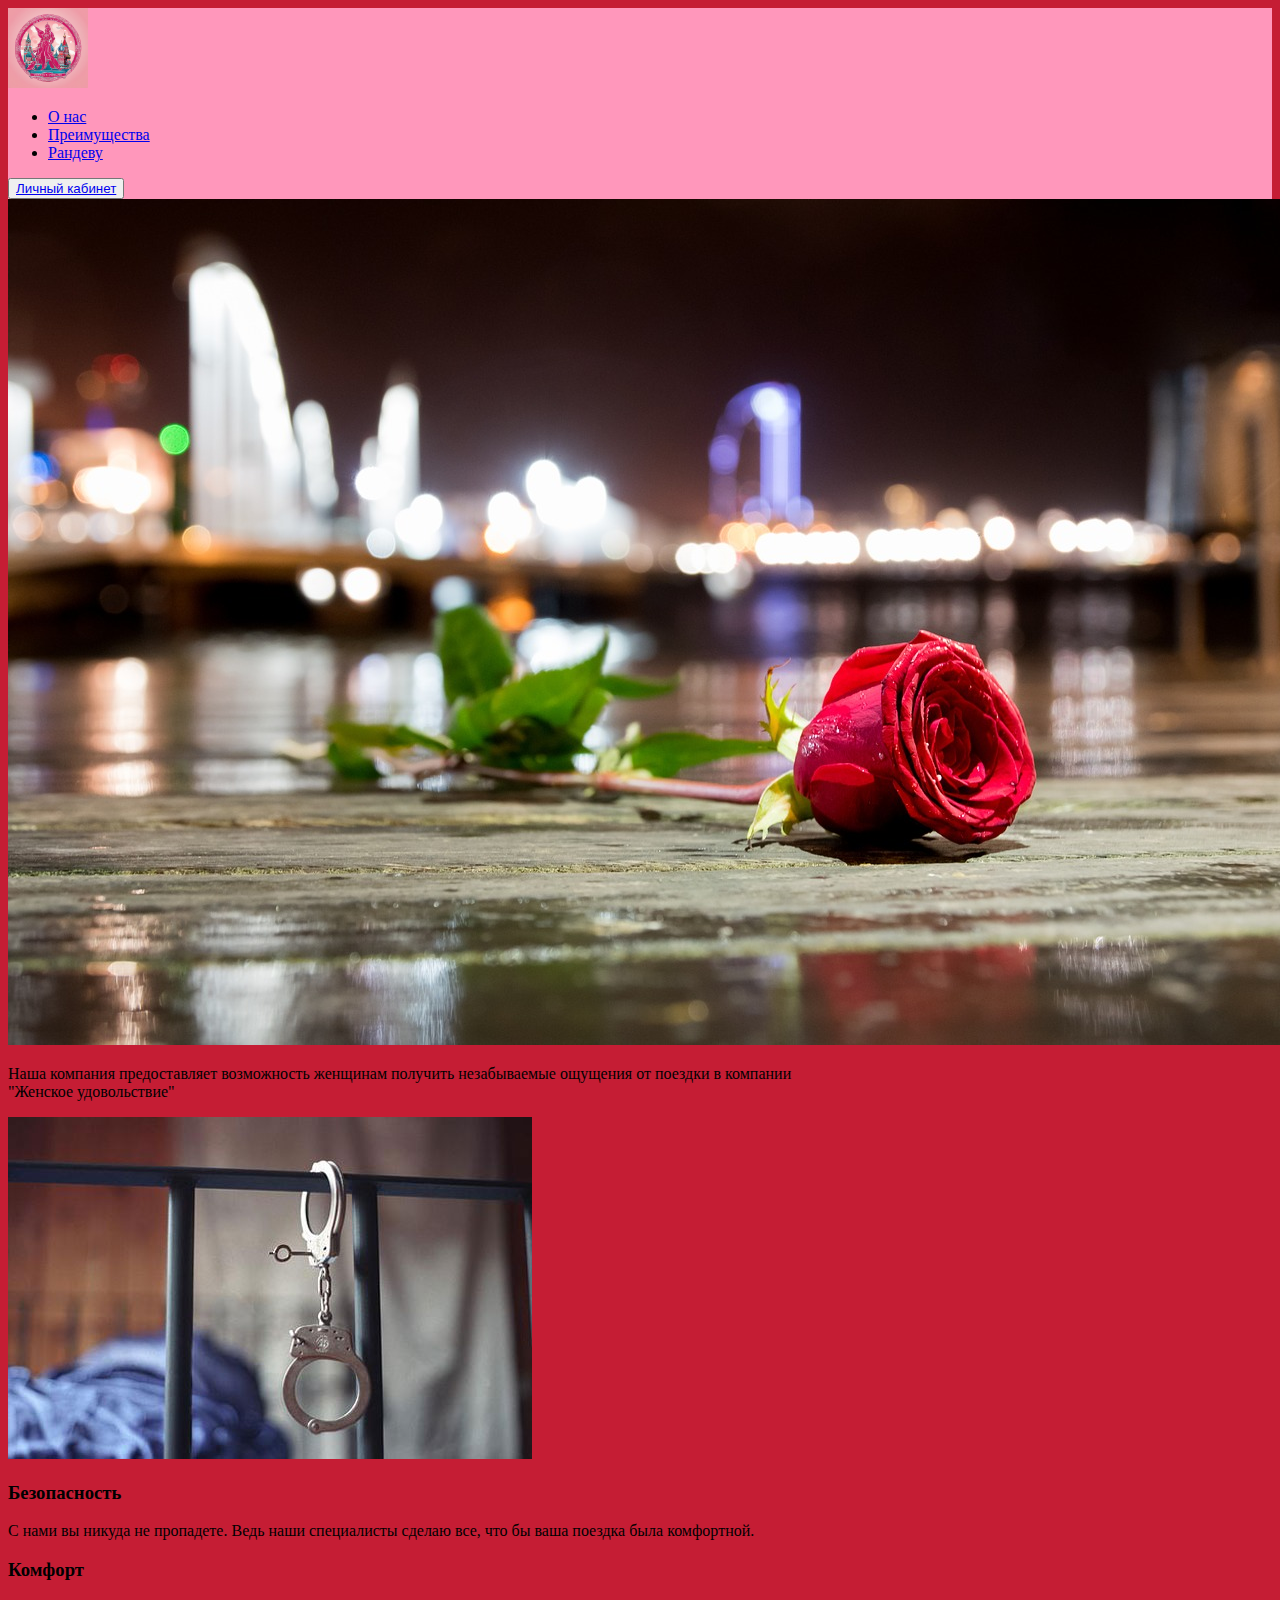
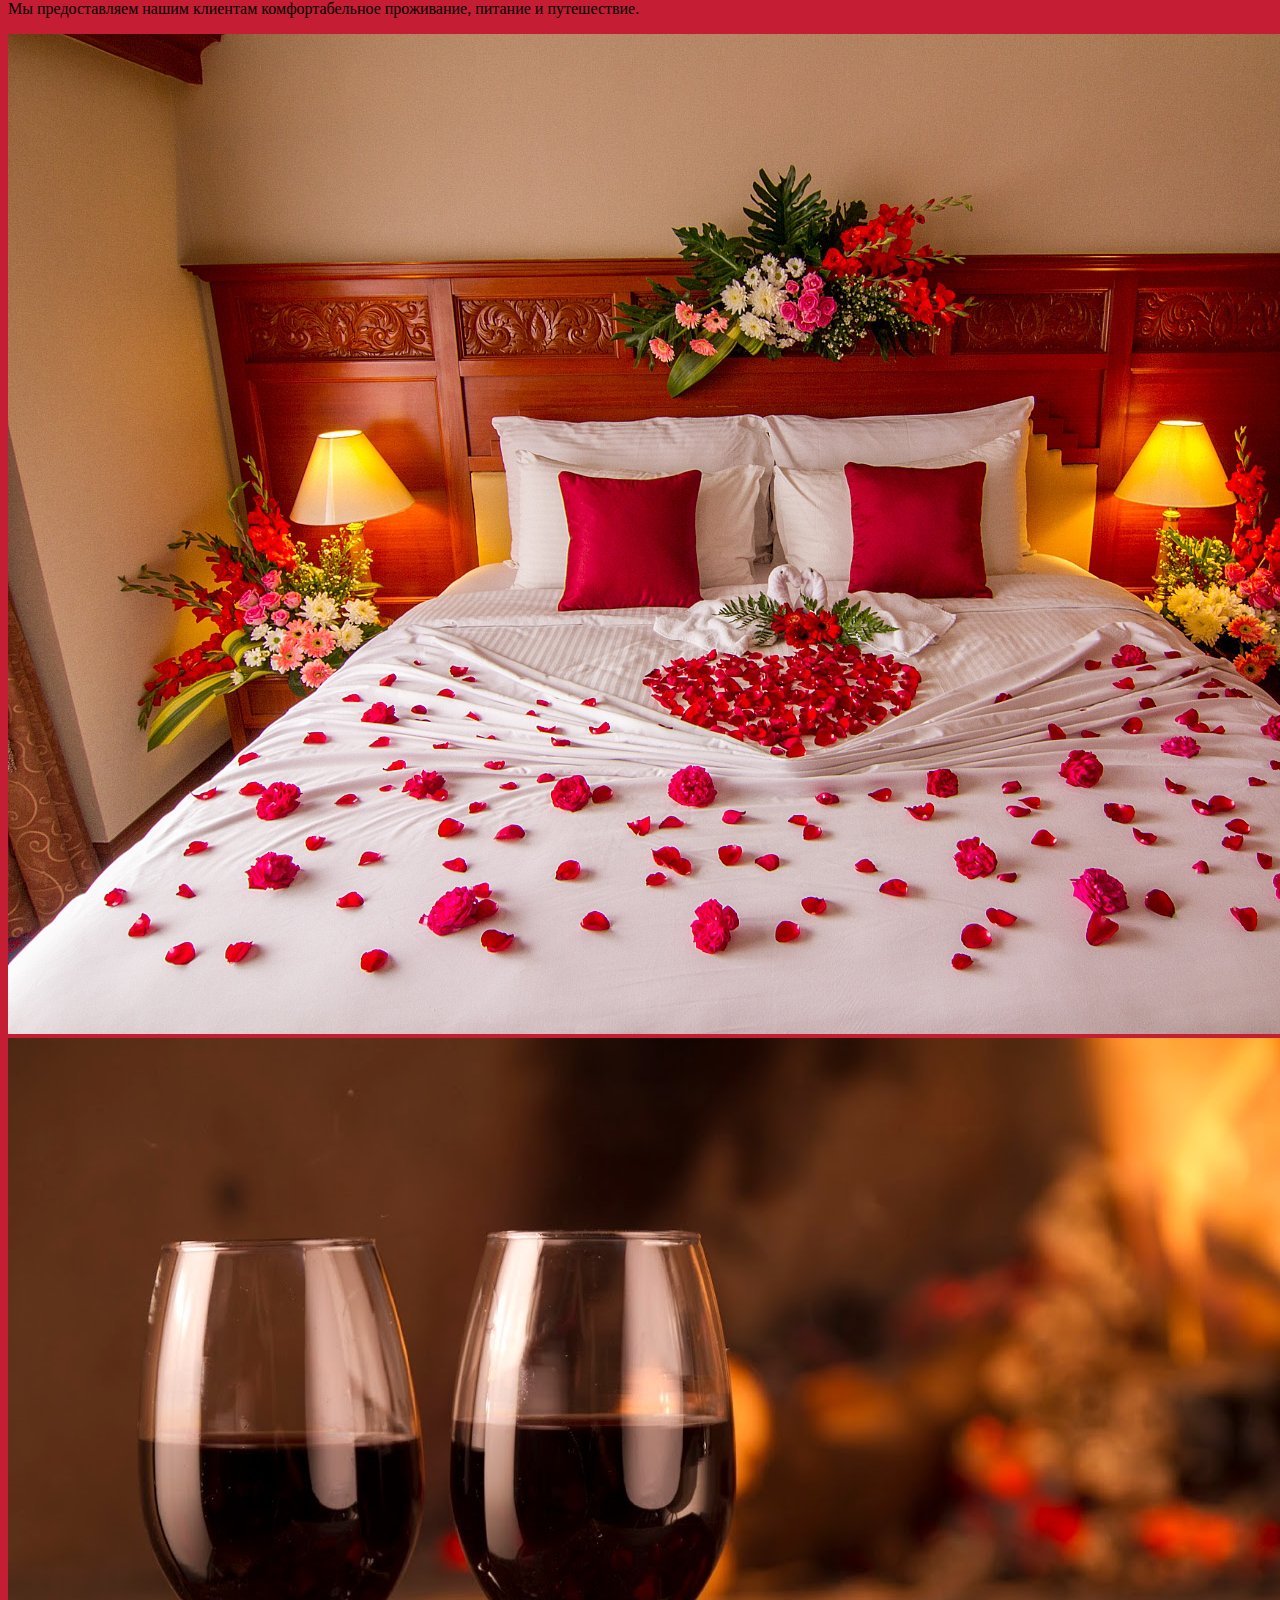
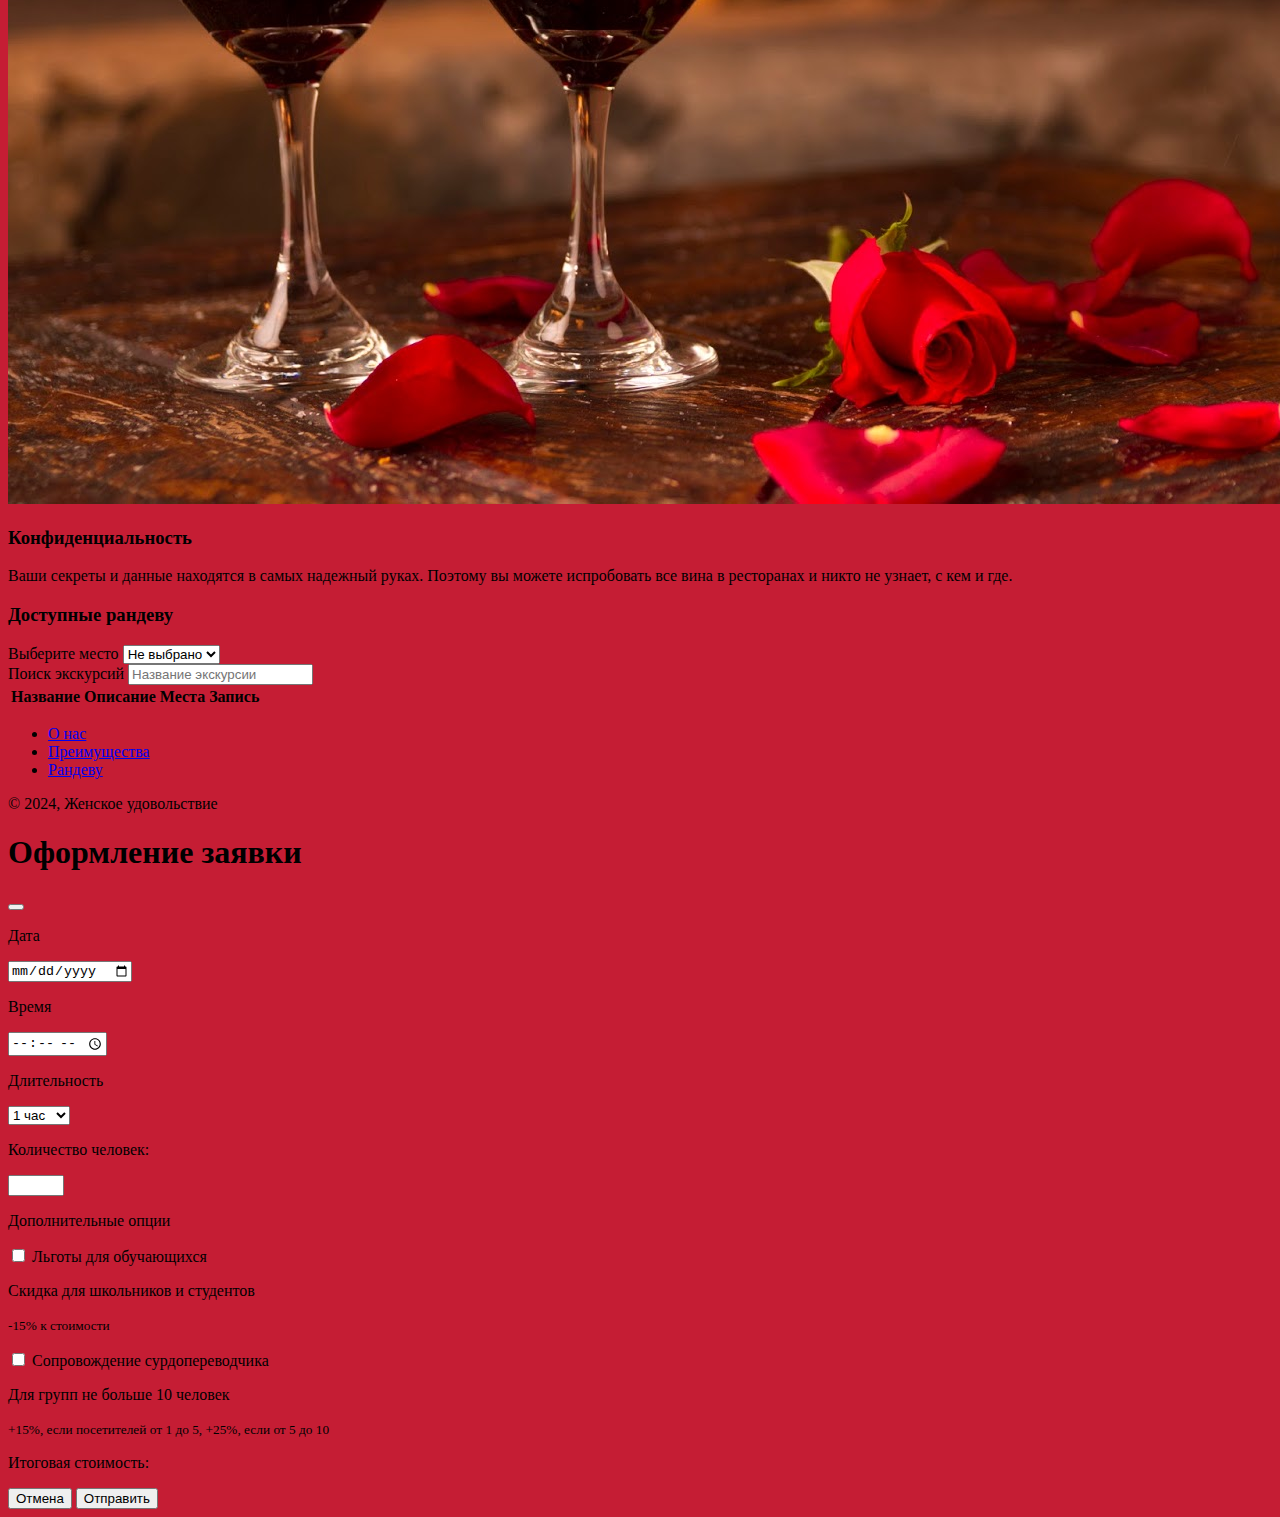
<file: exam/index.html>
<!DOCTYPE html>
<html lang="en">
<head>
    <meta charset="UTF-8">
    <meta name="viewport" content="width=device-width, initial-scale=1.0">
    <title>Женское удовольствие</title>
    <link href="https://cdn.jsdelivr.net/npm/bootstrap@5.3.2/dist/css/bootstrap.min.css" rel="stylesheet" integrity="sha384-T3c6CoIi6uLrA9TneNEoa7RxnatzjcDSCmG1MXxSR1GAsXEV/Dwwykc2MPK8M2HN" crossorigin="anonymous">
    <link rel="stylesheet" href="css/style.css">
    <script src="js/main.js"></script>
    <script src="https://cdn.jsdelivr.net/npm/bootstrap@5.3.2/dist/js/bootstrap.bundle.min.js"></script>
</head>
<body class="bg-crimson">
    <header class="container-fluid bg-pink">
        <div class="d-flex flex-wrap align-items-center justify-content-center justify-content-lg-start">
            <a href="" class="d-flex align-items-center mb-2 mb-lg-0 text-white text-decoration-none">
                <img src="img/logo.png" alt="logo" style="width: 5em">
            </a>
            <ul class="nav col-12 col-lg-auto me-lg-auto mb-2 justify-content-center mb-md-0">
                <li><a href="#" class="nav-link px-2 text-black">О нас</a></li>
                <li><a href="#goods" class="nav-link px-2 text-black">Преимущества</a></li>
                <li><a href="#routes" class="nav-link px-2 text-black">Рандеву</a></li>
            </ul>
            <div class="text-end">
                <button class="btn btn-light text-nowrap mx-2">
                    <a href="html/lk.html" class="text-decoration-none text-black">Личный кабинет</a>
                </button>
            </div>
        </div>
    </header>
    <main class="">
        <div class="container-fluid row bg-crimson text-white">
            <div class="col p-0">
                <img src="img/roses.jpg" alt="roses" class="w-100">
            </div>
            <div class="col p-0">
                <p class="ps-5 pt-5 fs-3">
                    Наша компания предоставляет возможность женщинам получить 
                    незабываемые ощущения от поездки в компании <br>"Женское удовольствие"
                </p>
            </div>
        </div>
        <div class="container-fluid row h-50" id="goods">
            <div class="col p-0">
                <div>
                    <img src="img/safety.jpg" alt="safety" class="w-100">
                </div>
                <div class="text-center bg-black text-white">
                    <h3>Безопасность</h3>
                    <p class="ps-3 pb-2">С нами вы никуда не пропадете. Ведь наши специалисты сделаю все, что бы ваша поездка была комфортной.</p>
                </div>
            </div>
            <div class="col p-0">
                <div class="text-center bg-black text-white m-0">
                    <h3>Комфорт</h3>
                    <p class="ps-3 pb-2">Мы предоставляем нашим клиентам комфортабельное проживание, питание и путешествие.</p>
                </div>
                <div class="p-0 m-0">
                    <img src="img/comfort.jpg" alt="comfort" class="w-100">
                </div>
            </div>
            <div class="col p-0">
                <div>
                    <img src="img/confidentiality.jpg" alt="conf" class="w-100">
                </div>
                <div class="text-center bg-black text-white">
                    <h3>Конфиденциальность</h3>
                    <p class="ps-3 pb-2">Ваши секреты и данные находятся в самых надежный руках. Поэтому вы можете испробовать все вина в ресторанах и никто не узнает, с кем и где.</p>
                </div>
            </div>
        </div>
        <div class="container-fluid h-50 text-white">
            <h3>Доступные рандеву</h3>
            <div class="pb-3 d-flex flex-row gap-5 text-nowrap">
                <div class="position-relative col-lg-3">
                    <label class="form-label" for="routeSelector">Выберите место</label>
                    <select class="form-select" id="routeSelector" onchange="setupRoutesObjectFilter()">
                        <option value="noChoice">Не выбрано</option>
                    </select>
                </div>
                <div class="position-relative col-lg-3">
                    <label class="form-label" for="routeName">Поиск экскурсий</label>
                    <input class="form-control" id="routeName" onchange="setupRoutesNameFilter()" placeholder="Название экскурсии" required type="text">
                </div>
            </div>
            <div class="table-responsive">
                <table class="table table-bordered table-hover table-sm">
                    <thead>
                    <tr>
                        <th>Название</th>
                        <th>Описание</th>
                        <th>Места</th>
                        <th>Запись</th>
                    </tr>
                    </thead>
                    <tbody id="routes"></tbody>
                </table>
            </div>
            <nav aria-label="Page navigation">
                <ul class="pagination justify-content-center" id="pagination"></ul>
            </nav>
        </div>
        <div class = "container-fluid h-50">
            <div id="placeForAlert"></div>
        </div>
        <div class="container-fluid h-50 text-white" id="guidesBlock" style="display: none">
            <h2 class="pb-2">Партнеры на рандеву</h2>
            <div class="pb-3 d-flex flex-row gap-5 text-nowrap">
                <div class="position-relative col-lg-3">
                    <label class="form-label" for="languageSelector">Выберите язык</label>
                    <select class="form-select" id="languageSelector" onchange="setupGuideLanguageFilters()">
                        <option value="Не выбрано">Не выбран</option>
                    </select>
                </div>
                <div class="position-relative col-lg-3">
                    <label class="form-label">Опыт работы</label>
                    <div class="input-group mb-3">
                        <label class="input-group-text" for="expMinValue">От:</label>
                        <input type="text" class="form-control" id="expMinValue">
                        <label class="input-group-text" for="expMaxValue">До:</label>
                        <input type="text" class="form-control" id="expMaxValue">
                        <button class="btn btn-dark" type="button" id="searchForGuide" onclick="setupGuideExpFilters()">Поиск</button>
                    </div>
                </div>
            </div>
            <div class="table-responsive">
                <table class="table table-bordered table-hover table-sm">
                    <thead>
                    <tr>
                        <th style="width: 4em">Фото</th>
                        <th>ФИО</th>
                        <th>Языки</th>
                        <th>Опыт</th>
                        <th>Стоимость</th>
                        <th style="width: 5em">Выбор</th>
                    </tr>
                    </thead>
                    <tbody id="guides"></tbody>
                </table>
            </div>
        </div>
    </main>
    <footer class="py-3 my-4">
        <ul class="nav justify-content-center border-bottom border-white pb-3 mb-3">
            <li class="nav-item"><a href="#" class="nav-link px-2 text-white">О нас</a></li>
            <li class="nav-item"><a href="#goods" class="nav-link px-2 text-white">Преимущества</a></li>
            <li class="nav-item"><a href="#routes" class="nav-link px-2 text-white">Рандеву</a></li>
        </ul>
        <p class="text-center text-white">© 2024, Женское удовольствие</p>
    </footer>

    <!--Modal window-->
    <div class="modal fade" id="orderModal">
        <div class="modal-dialog modal-lg text-white">
            <div class="modal-content bg-crimson">
                <div class="modal-header">
                    <h1 class="modal-title fs-5" id="exampleModalLabel">Оформление заявки</h1>
                    <button type="button" class="btn-close" data-bs-dismiss="modal" aria-label="Close"></button>
                </div>
                <div class="modal-body" id="orderingModal" onchange="calculateTotalPrice()">
                    <div class="row justify-content-center">
                        <div class="col text-center h6" id="selectedGuideName"></div>
                    </div>
                    <div class="row justify-content-center">
                        <div class="col text-center h6" id="selectedRouteName"></div>
                    </div>
                    <div class="row justify-content-center">
                        <div class="col-4">
                            <p class="h6 text-center">Дата</p>
                            <input class="form-control" required type="date" id="routeDate">
                        </div>
                        <div class="col-3">
                            <p class="h6 text-center">Время</p>
                            <input class="form-control" type="time" min="09:00" max="23:00" required step="1800" id="routeTime">
                        </div>
                        <div class="col-3">
                            <p class="h6 text-center">Длительность</p>
                            <select class="form-select" aria-label="Default select example" id="routeDuration">
                                <option value="1">1 час</option>
                                <option value="2">2 часа</option>
                                <option value="3">3 часа</option>
                            </select>
                        </div>
                    </div>
                    <div class="row justify-content-center mt-4">
                        <div class="col-4 h6 text-center">
                            <p>Количество человек:</p>
                        </div>
                        <div class="col-4 h6">
                            <input type="number" class="form-control" min="1" max="20" id="peopleCount" onchange="checkPeopleCount()">
                        </div>
                    </div>
                    <div class="row justify-content-center text-center">
                        <div class="col h6">
                            <p>Дополнительные опции</p>
                        </div>
                    </div>
                    <div class="row justify-content-center">
                        <div class="col-5 text-center">
                            <div class="form-check">
                                <input class="form-check-input" type="checkbox" value="" id="firstCheckBox">
                                <label class="form-check-label" for="firstCheckBox">
                                    Льготы для обучающихся
                                </label>
                            </div>
                            <p class="h6">Скидка для школьников и студентов</p>
                            <p class="h6"><small>-15% к стоимости</small></p>
                        </div>
                        <div class="col-5 text-center">
                            <div class="form-check">
                                <input class="form-check-input" type="checkbox" value="" id="secondCheckBox">
                                <label class="form-check-label" for="secondCheckBox">
                                    Сопровождение сурдопереводчика
                                </label>
                            </div>
                            <p class="h6">Для групп не больше 10 человек</p>
                            <p class="h6"><small>+15%, если посетителей от 1 до 5, +25%, если от 5 до 10</small></p>
                        </div>
                    </div>
                    <div class="row justify-content-center my-4">
                        <div class="col-5 text-end">
                            <p class="h6">Итоговая стоимость: </p>
                        </div>
                        <div class="col-4 text-start">
                            <p class="h6" id="totalPrice"></p>
                        </div>
                    </div>
                </div>
                <div class="modal-footer">
                    <button type="button" class="btn btn-dark" data-bs-dismiss="modal" id="cancelOrderBtn">Отмена</button>
                    <button type="button" class="btn btn-light" data-bs-dismiss="modal" onclick="confirmOrderClick()" id="confirmOrderBtn">Отправить</button>
                </div>
            </div>
        </div>
    </div>
</body>
</html>
</file>
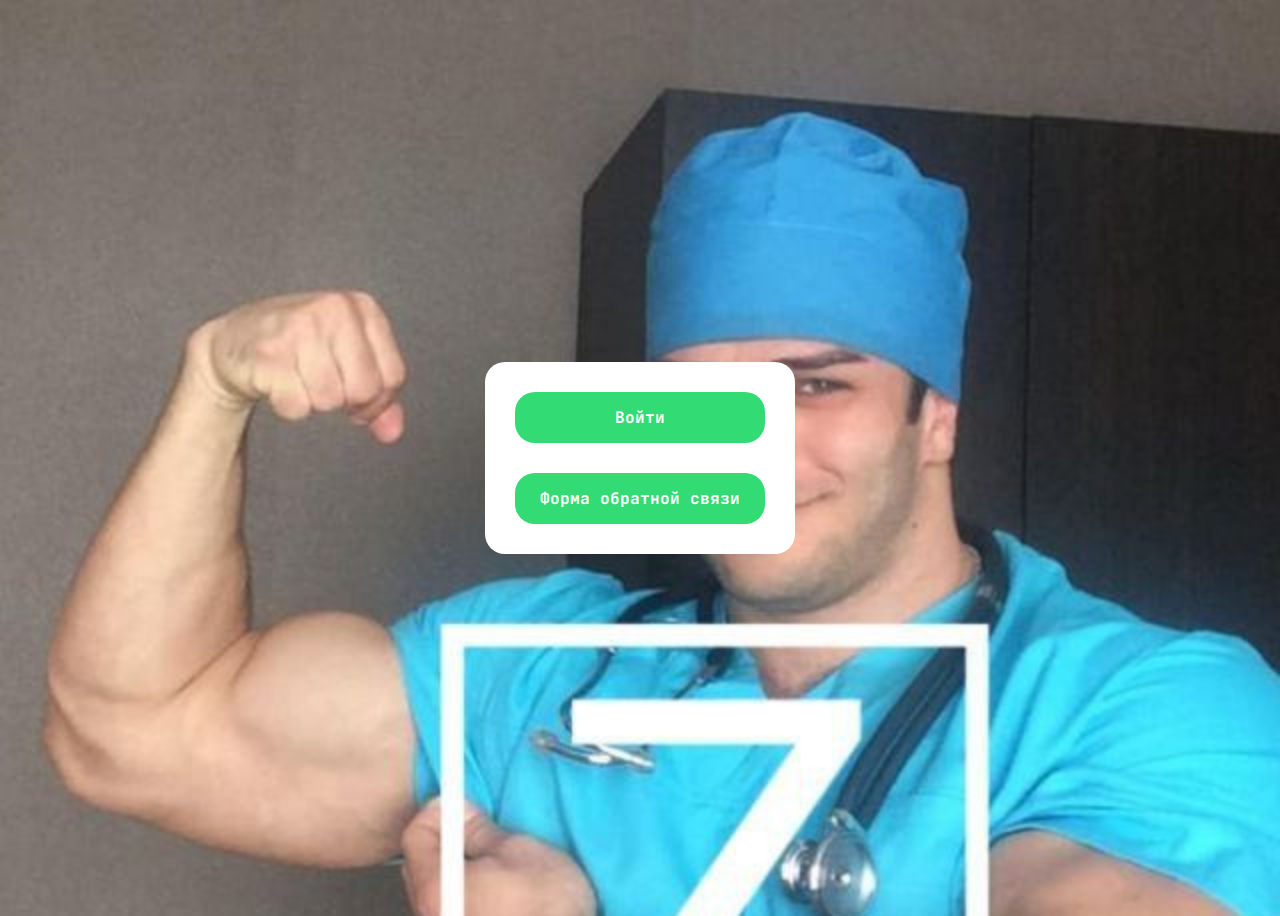
<file: lab2/index.html>
<!DOCTYPE html>
<html lang="ru">
    <head>
        <meta charset="utf-8">
        <title>Форма аунтефикации и обратной связи</title>
        <link rel="preconnect" href="https://fonts.googleapis.com">
        <link rel="preconnect" href="https://fonts.gstatic.com" crossorigin>
        <link href="https://fonts.googleapis.com/css2?family=JetBrains+Mono:wght@100;700&display=swap" rel="stylesheet">
        <link rel="stylesheet" href="style.css">
    </head>
    <body>
        <form>
            <a class="btn" href="auth.html">Войти</a>
            <a class="btn" href="feedback.html">Форма обратной связи</a>
        </form>
    </body>
</html>
</file>
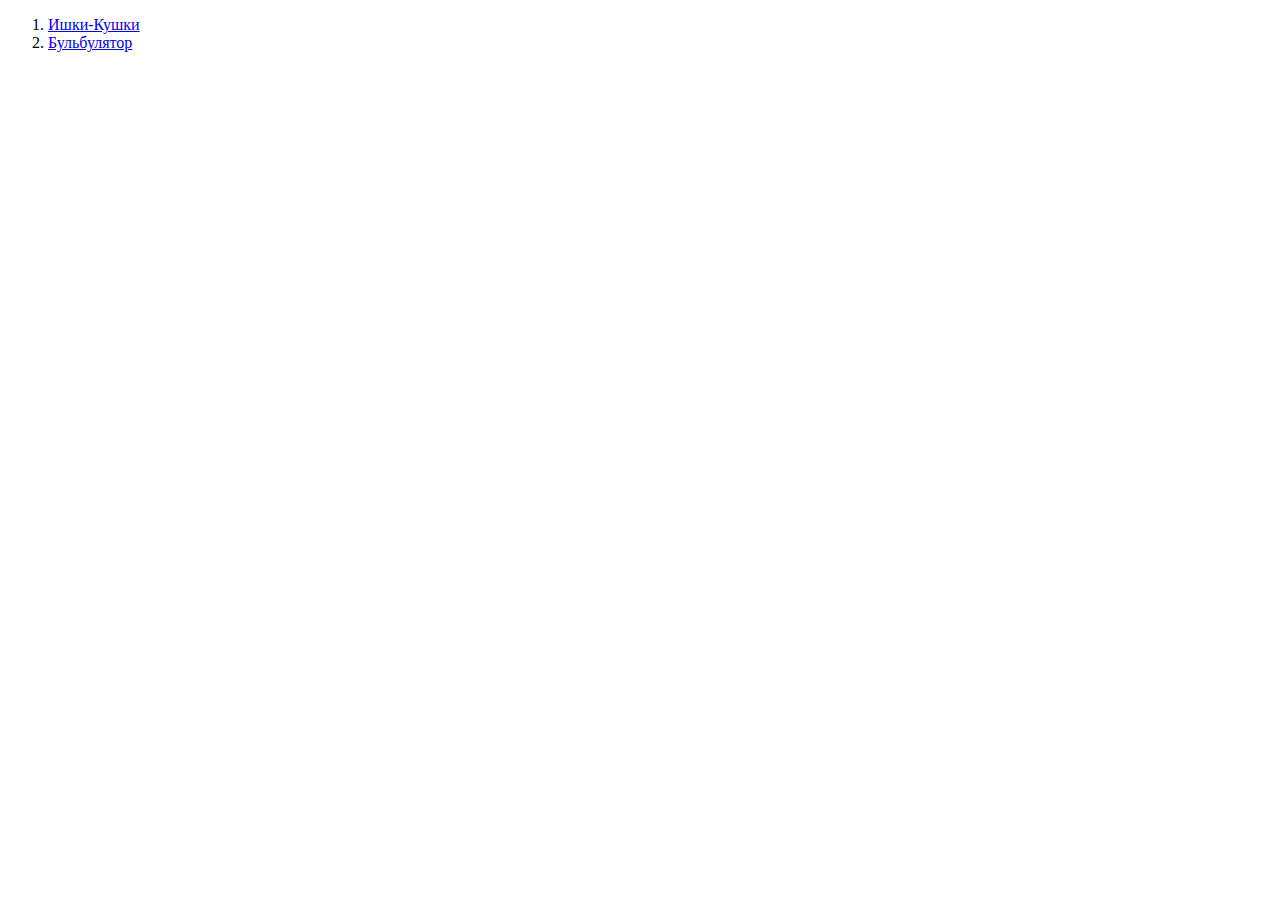
<file: lab4/index.html>
<!DOCTYPE html>
<html lang="ru">
<head>
    <meta charset="UTF-8">
    <meta name="viewport" content="width=device-width, initial-scale=1.0">
    <title>Лабораторная работа № 4 | ОВТ</title>
</head>
<body>
    <ol>
        <li>
            <a href="koliki/index.html">Ишки-Кушки</a>
        </li>
        <li>
            <a href="calc/index.html">Бульбулятор</a>
        </li>
    </ol>
</body>
</html>
</file>
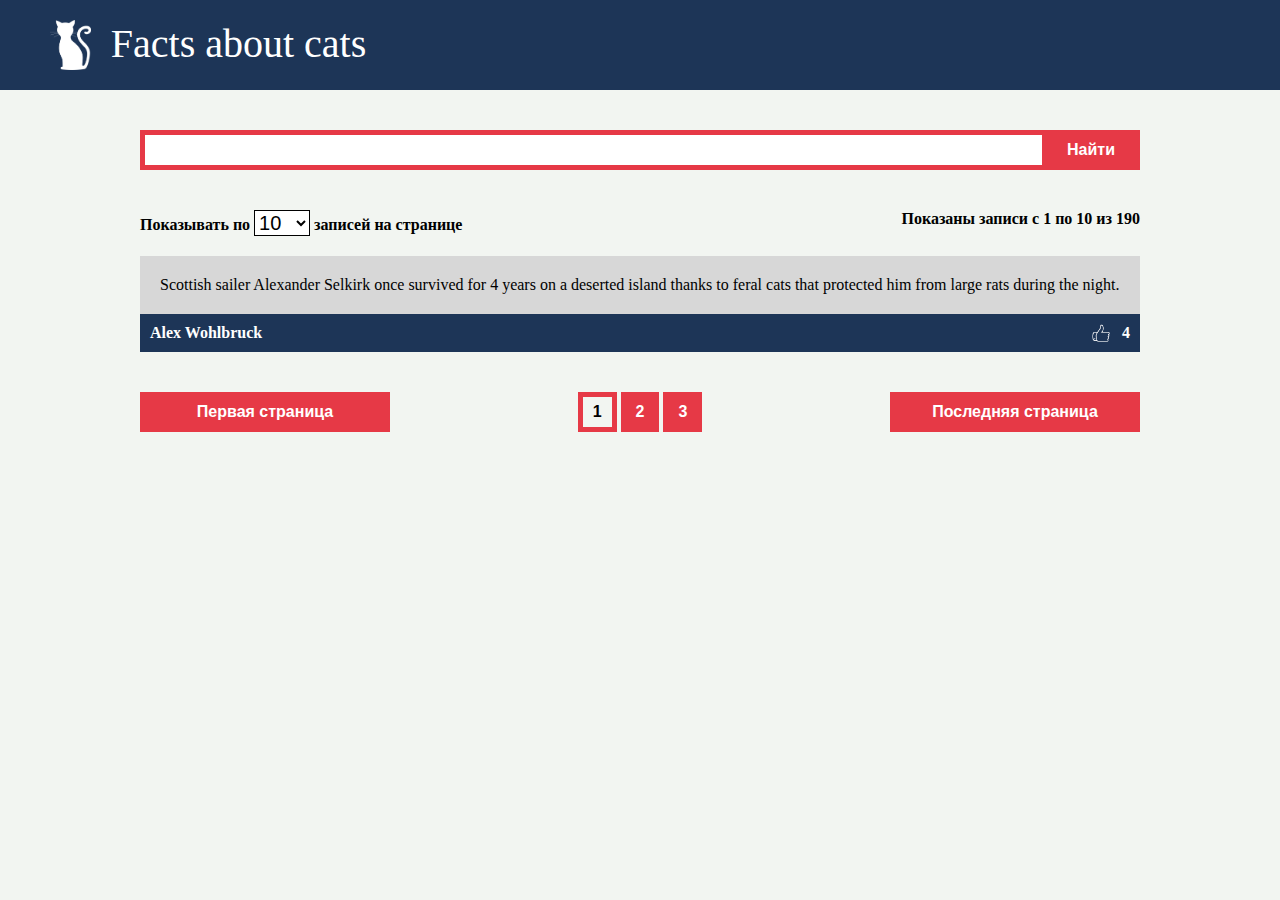
<file: lab5/index.html>
<!DOCTYPE html>
<html lang="en">
<head>
    <meta charset="UTF-8">
    <meta name="viewport" content="width=device-width, initial-scale=1.0">
    <title>Cats facts</title>
    <link rel="stylesheet" href="styles.css">
</head>
<body>
    <header class="header">
        <nav>
            <img class="logo" src="images/cat_white.png">
            <div class="title">Facts about cats</div>
        </nav>
    </header>
    <main>
        <div class="container">
            <div class="search-form">
                <input value="" type="text" class="search-field" list="search-options">
                <datalist id="search-options"></datalist>
                <button class="search-btn">Найти</button>
            </div>
            <div id="suggestionsContainer" class="suggestions-container"></div>
            <div class="pagination-info">
                <span>
                    Показывать по
                    <select name="per-page" class="per-page-btn">
                        <option>5</option>
                        <option selected>10</option>
                        <option>15</option>
                        <option>20</option>
                        <option>25</option>
                        <option>50</option>
                        <option>100</option>
                    </select>
                    записей на странице
                </span>
                <span class="current-interval-info">
                    Показаны записи с <span class="current-interval-start">1</span> по <span class="current-interval-end">10</span> из <span class="total-count">190</span>
                </span>
            </div>
            <div class="facts-list" data-url="http://cat-facts-api.std-900.ist.mospolytech.ru/facts">
                <div class="facts-list-item">
                    <div class="item-content">
                        Scottish sailer Alexander Selkirk once survived for 4 years on a deserted island thanks to feral cats that protected him
                        from large rats during the night.
                    </div>
                    <div class="item-footer">
                        <div class="author-name">
                            Alex Wohlbruck
                        </div>
                        <div class="upvotes">
                            4
                        </div>
                    </div>
                </div>
            </div>
            <div class="pagination">
                <button class="btn first-page-btn" data-page="1">Первая страница</button>
                <div class="pages-btn">
                    <button class="btn active" data-page="1">1</button>
                    <button class="btn" data-page="2">2</button>
                    <button class="btn" data-page="3">3</button>
                </div>
                <button class="btn last-page-btn">Последняя страница</button>
            </div>
        </div>
    </main>

    <script src="main.js" defer></script>
</body>
</html>
</file>
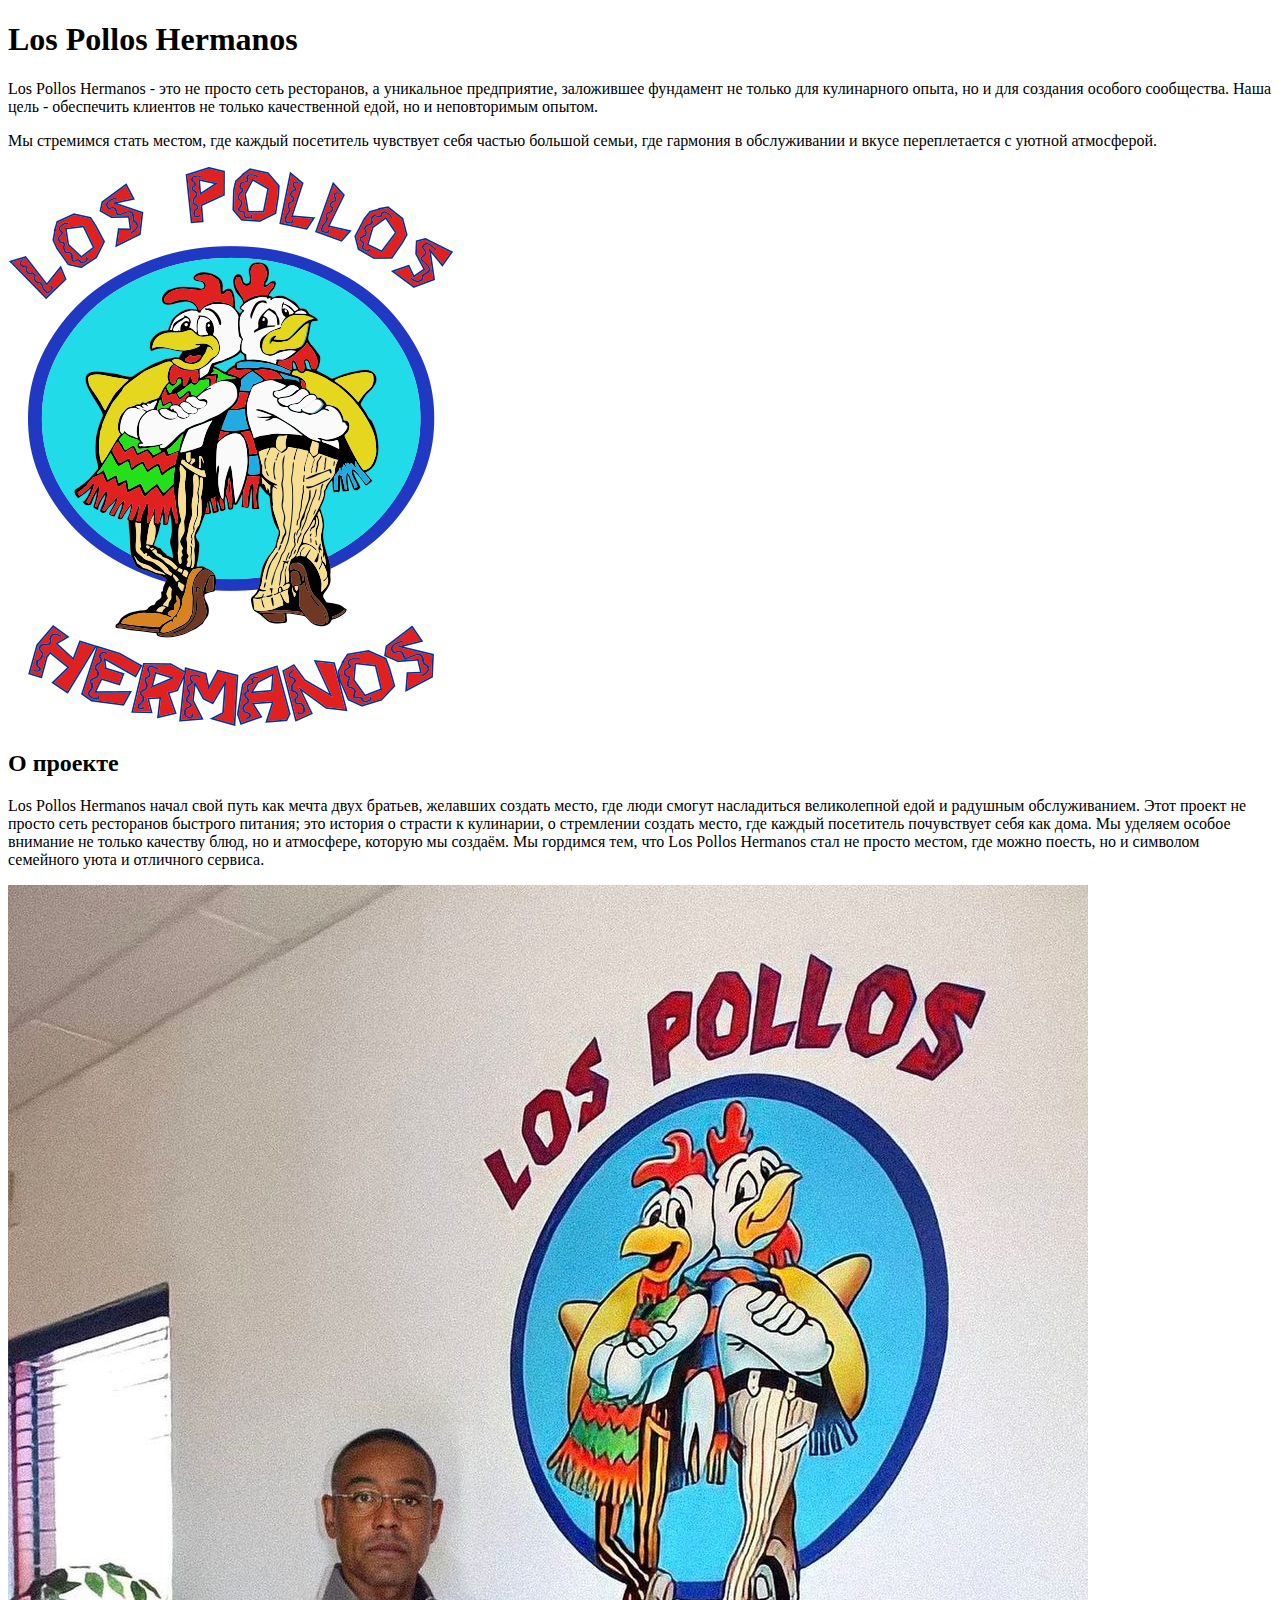
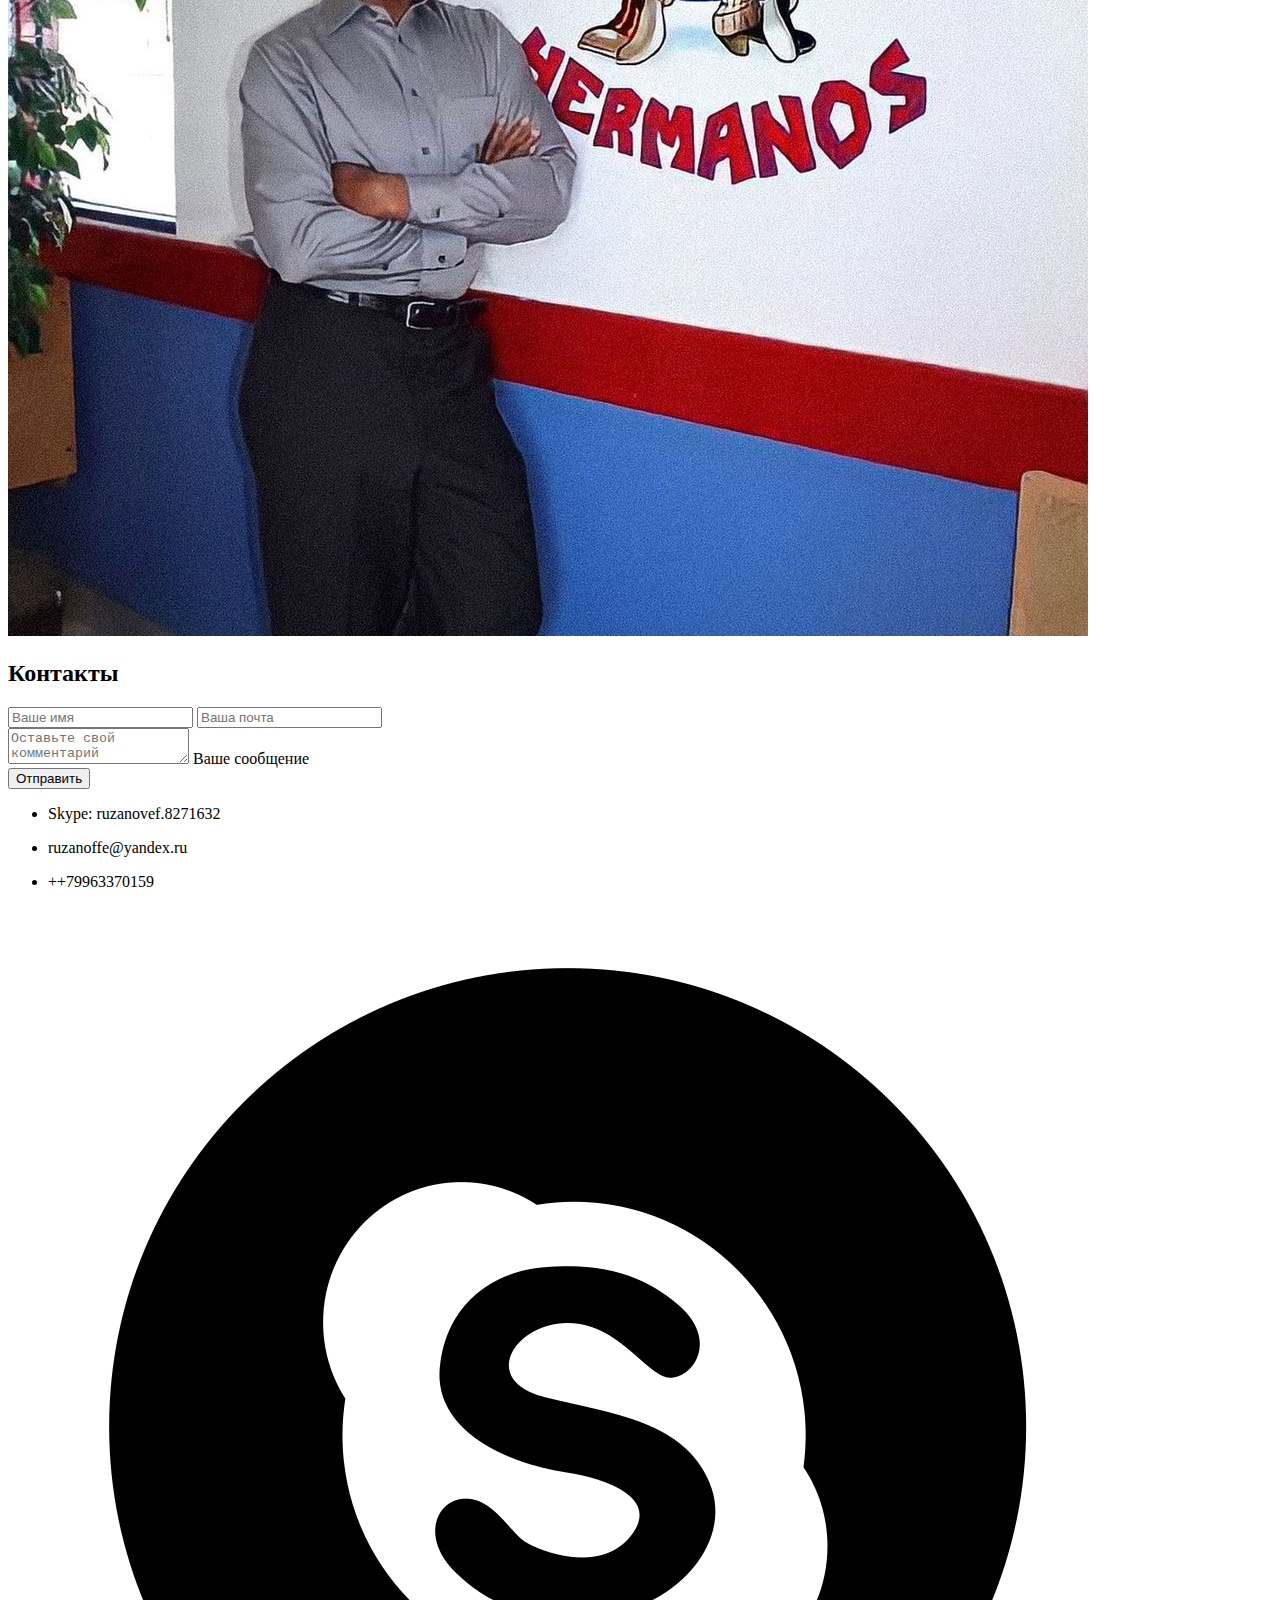
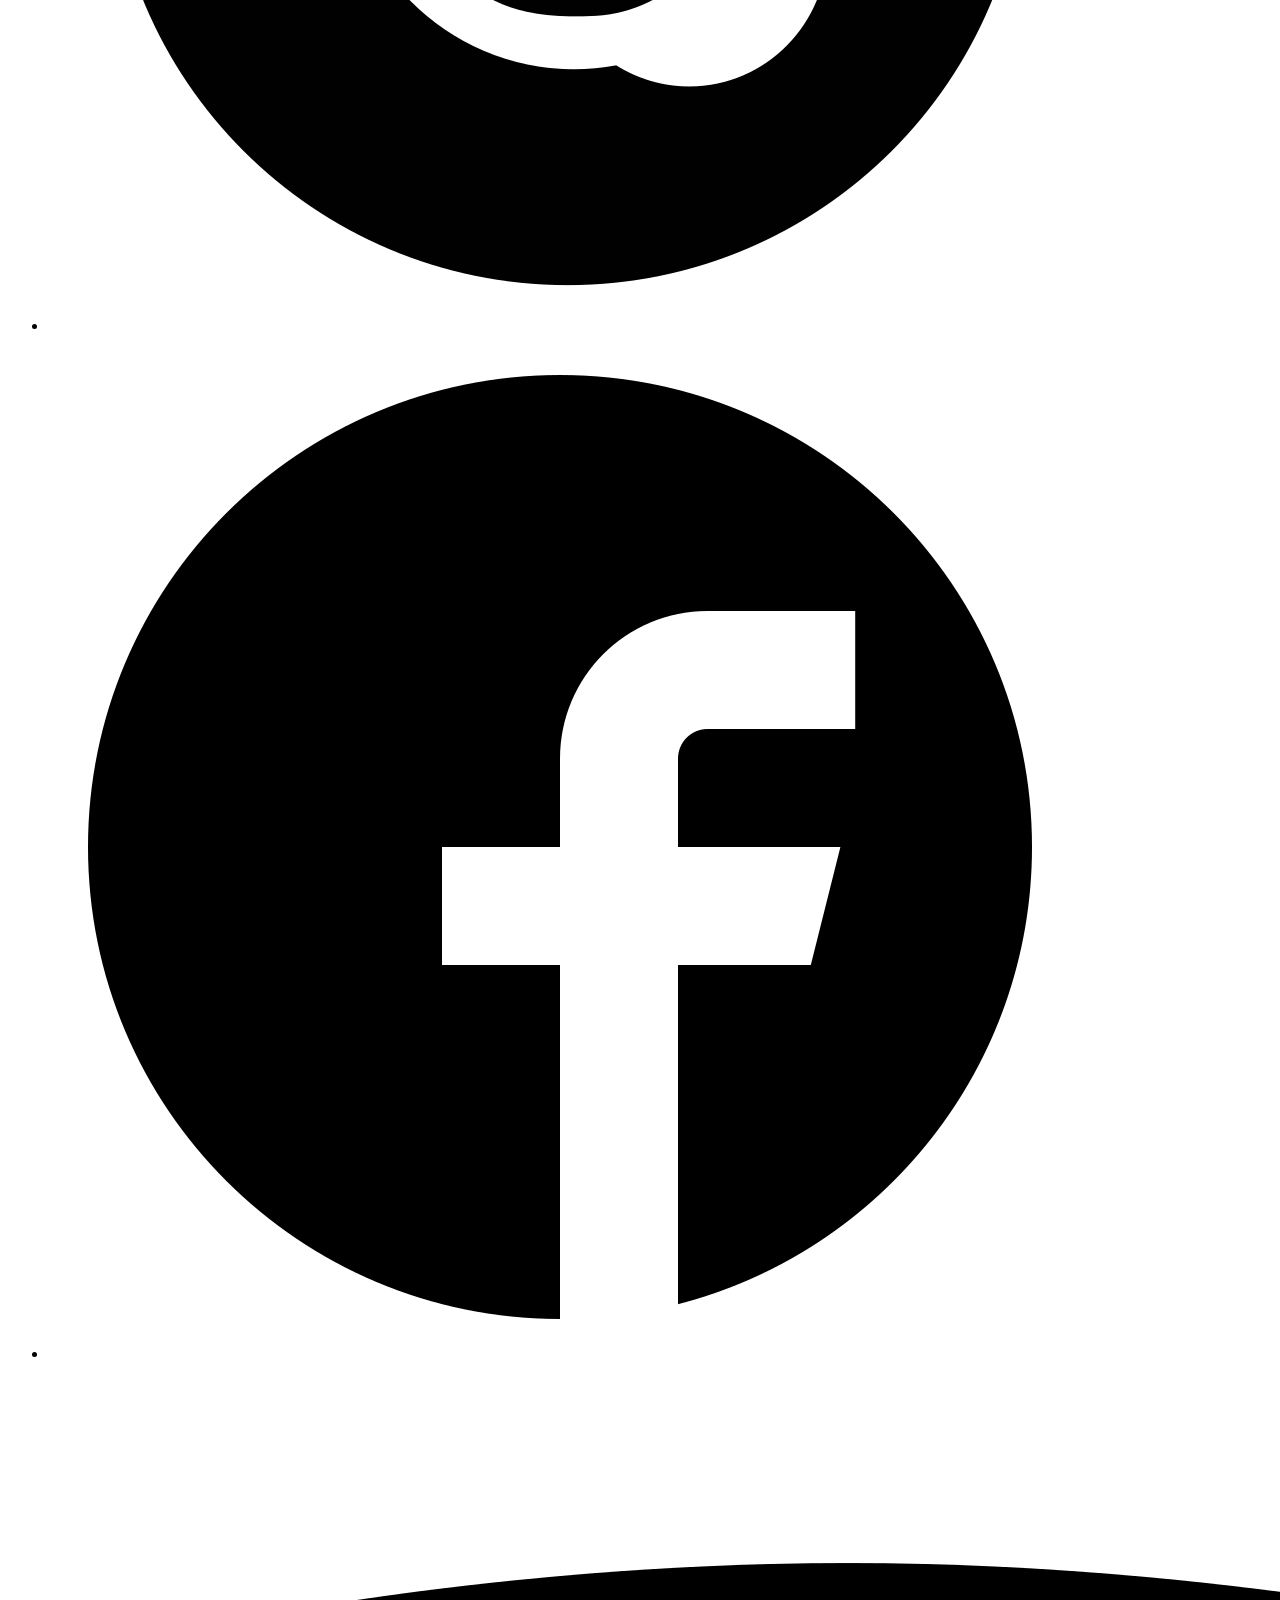
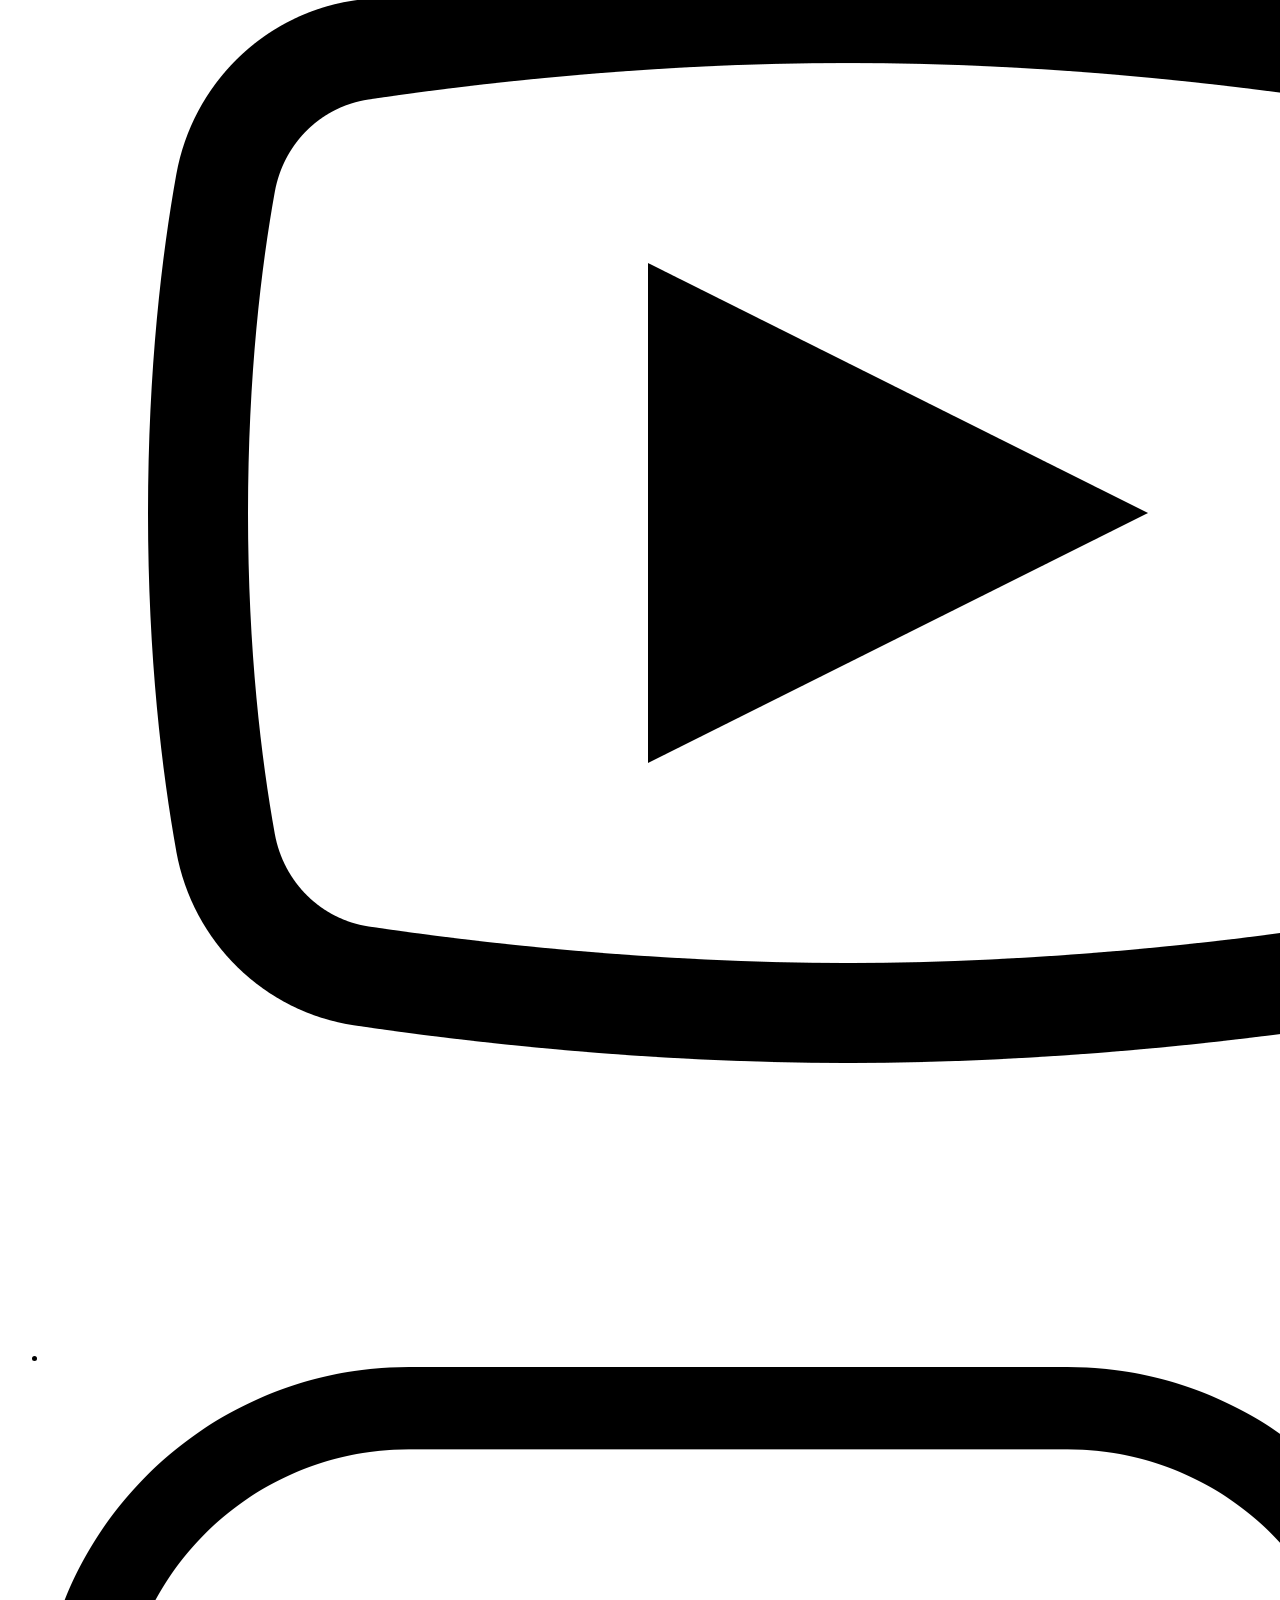
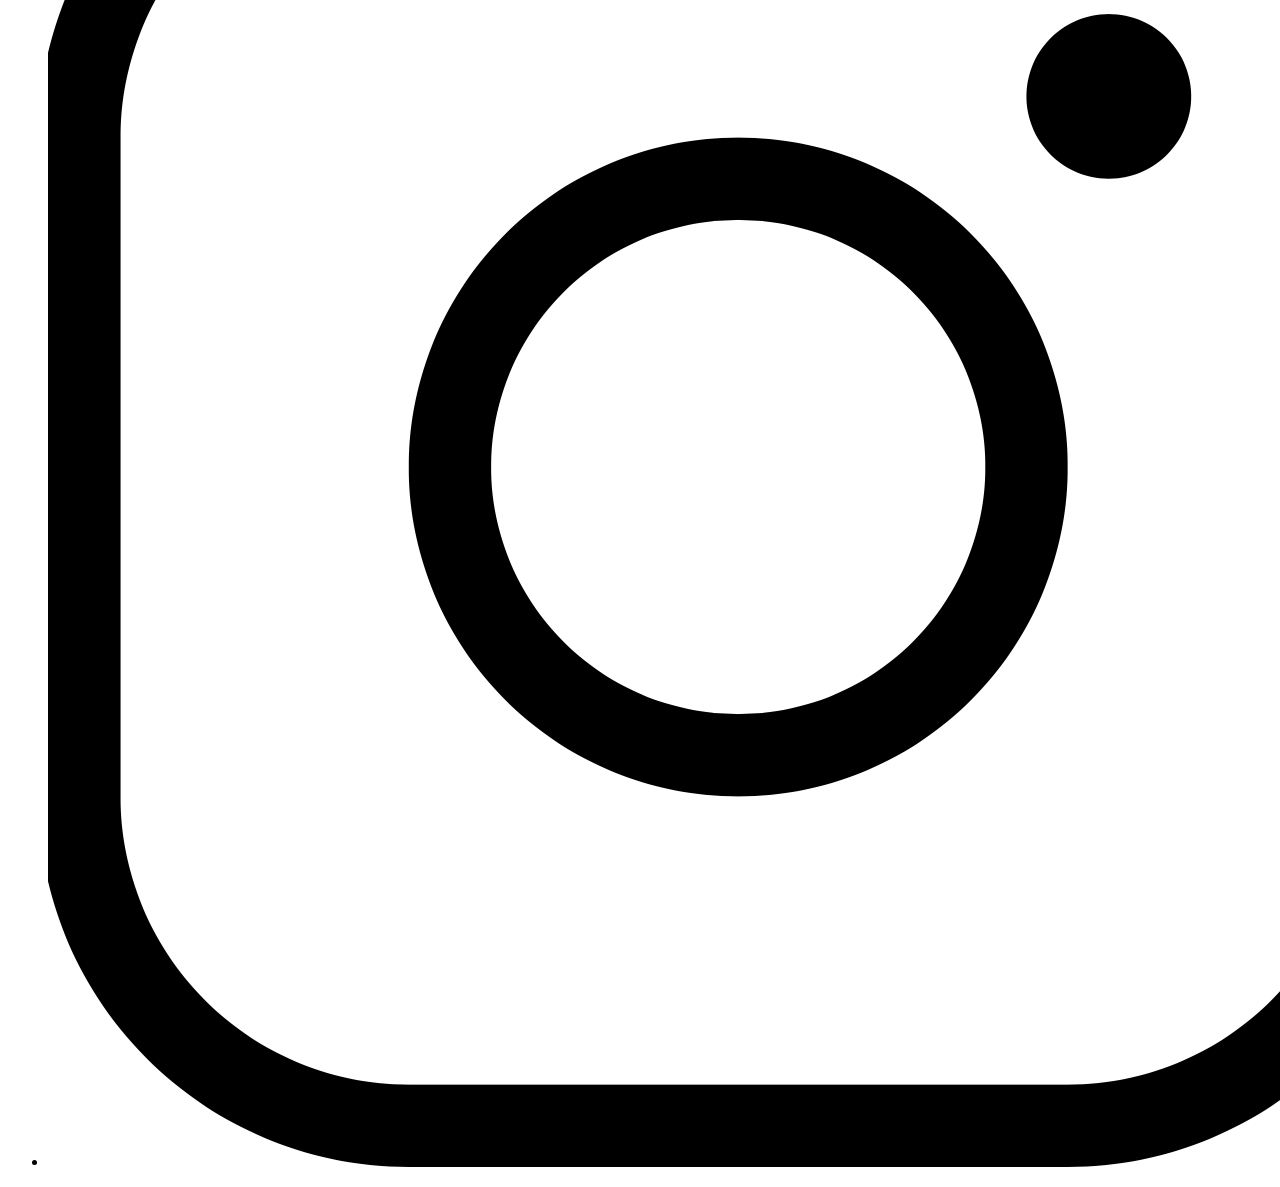
<file: lab6/index.html>
<!DOCTYPE html>
<html lang="en">
<head>
    <meta charset="UTF-8">
    <meta name="viewport" content="width=device-width, initial-scale=1.0">
    <link rel="stylesheet" href="style.css">
    <link href="https://cdn.jsdelivr.net/npm/bootstrap@5.3.2/dist/css/bootstrap.min.css" rel="stylesheet" integrity="sha384-T3c6CoIi6uLrA9TneNEoa7RxnatzjcDSCmG1MXxSR1GAsXEV/Dwwykc2MPK8M2HN" crossorigin="anonymous">
    <title>Los Polos Hermanos</title>
</head>
<body class="bg-warning h-100">
<div class="d-flex flex-column gap-5 d-flex flex-grow-1 h-100">
    <header class="bg-danger text-white py-5">
        <div class="container d-flex flex-md-row flex-column align-items-center justify-content-between">
            <div class="d-flex flex-column gap-5 w-50 text-uppercase">
                <h1>Los Pollos Hermanos</h1>
                <p>Los Pollos Hermanos - это не просто сеть ресторанов, а уникальное предприятие, заложившее фундамент
                    не только для кулинарного опыта, но и для создания особого сообщества. Наша цель - обеспечить
                    клиентов не только качественной едой, но и неповторимым опытом.</p>
                <p>Мы стремимся стать местом, где каждый посетитель чувствует себя частью большой семьи, где гармония в
                    обслуживании и вкусе переплетается с уютной атмосферой.</p>
            </div>
            <img src="images/lospolos.png" alt="" class="w-25">
        </div>
    </header>
    <main class="container d-flex justify-content-between flex-md-row flex-column align-items-center flex-grow-1 flex-shrink-0">
        <div class="d-flex flex-column gap-3 w-50 text-uppercase">
            <h2>О проекте</h2>
            <p>Los Pollos Hermanos начал свой путь как мечта двух братьев, желавших создать место, где люди смогут
                насладиться великолепной едой и радушным обслуживанием. Этот проект не просто сеть ресторанов
                быстрого питания; это история о страсти к кулинарии, о стремлении создать место, где каждый
                посетитель почувствует себя как дома. Мы уделяем особое внимание не только качеству блюд,
                но и атмосфере, которую мы создаём. Мы гордимся тем, что Los Pollos Hermanos стал не просто местом,
                где можно поесть, но и символом семейного уюта и отличного сервиса.</p>
        </div>
        <img src="images/gustavo.jpg" alt="" class="w-25">
    </main>
    <footer class="bg-secondary text-white py-3 flex-shrink-0 flex-grow-0">
        <div class="container row mx-auto">
            <div class="container col-sm-9">
                <h2 class="text-center text-uppercase">Контакты</h2>
                <div class="d-flex flex-column gap-3 align-items-center">
                    <input type="text" placeholder="Ваше имя" class="form-control w-75">
                    <input type="text" placeholder="Ваша почта" class="form-control w-75">
                    <div class="form-floating text-black h-auto w-75">
                        <textarea class="form-control" placeholder="Оставьте свой комментарий" id="floatingTextarea"></textarea>
                        <label for="floatingTextarea">Ваше сообщение</label>
                    </div>
                    <button class="w-25 btn btn-light">Отправить</button>
                </div>
            </div>
            <div class="container col-sm-3 mt-5">
                <ul class="d-flex flex-column gap-3 list-group list-group-flush">
                    <li class="list-group-item list-group-item-secondary list-group-item-action">
                        <p>Skype: ruzanovef.8271632</p>
                    </li>
                    <li class="list-group-item list-group-item-secondary list-group-item-action">
                        <p>ruzanoffe@yandex.ru</p>
                    </li>
                    <li class="list-group-item list-group-item-secondary list-group-item-action">
                        <p>++79963370159</p>
                    </li>
                </ul>
                <ul class="d-flex gap-3 list-group list-group-horizontal-lg list-unstyled mt-3">
                    <li class="">
                        <img src="images/skupe.png" alt="" class="img-fluid mobile-width">
                    </li>
                    <li class="">
                        <img src="images/fb.png" alt="" class="img-fluid mobile-width">
                    </li>
                    <li class="">
                        <img src="images/youtube.png" alt="" class="img-fluid mobile-width">
                    </li>
                    <li class="">
                        <img src="images/instagram.png" alt="" class="img-fluid mobile-width">
                    </li>
                </ul>
            </div>
        </div>
    </footer>
</div>
</body>
</html>
</file>
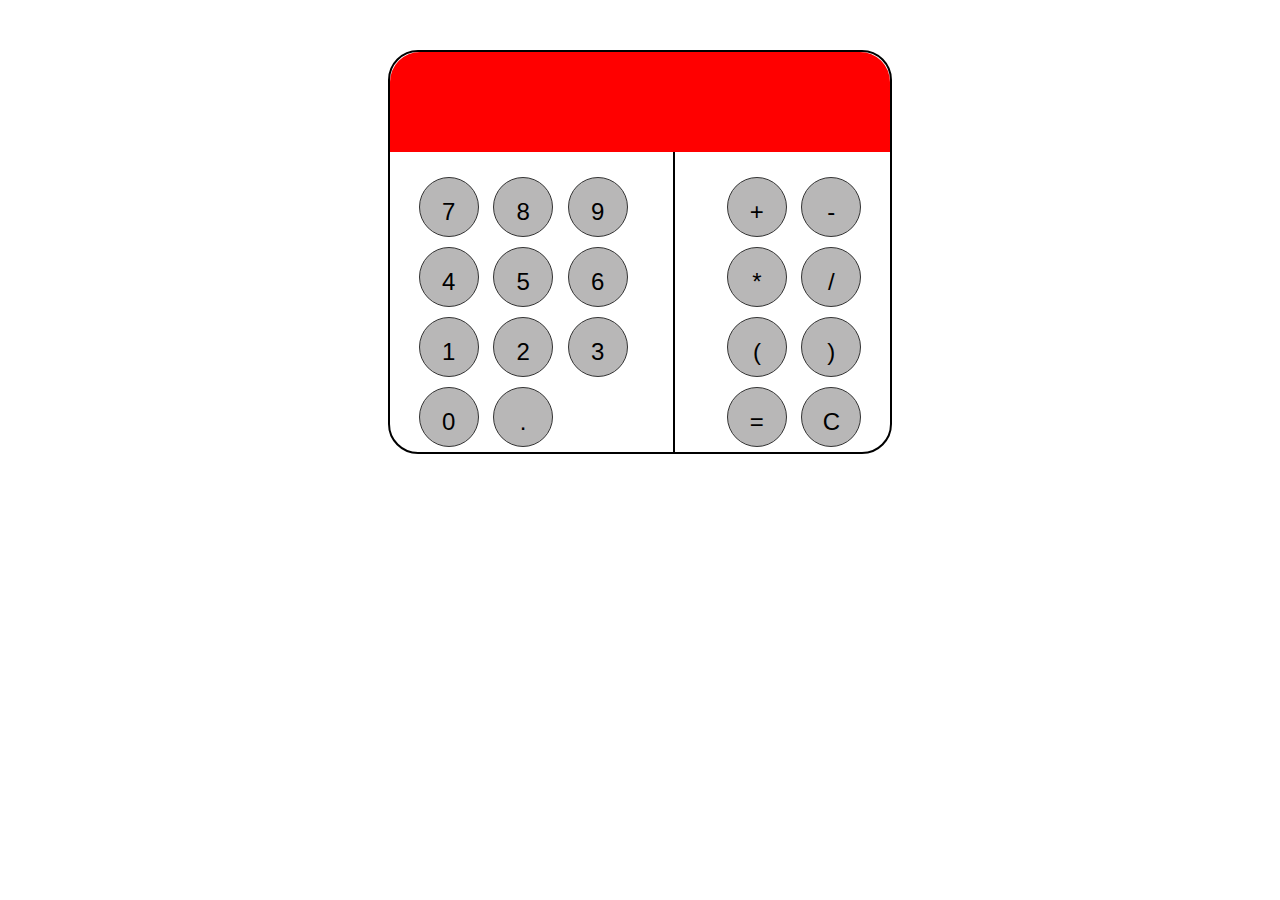
<file: lab4/calc/index.html>
<!DOCTYPE html>
<html lang="ru">
<head>
    <meta charset="UTF-8">
    <meta name="viewport" content="width=device-width, initial-scale=1.0">
    <meta http-equiv="X-UA-Compatible" content="ie=edge">
    <link href="https://fonts.googleapis.com/css2?family=Orbitron&display=swap" rel="stylesheet">
    <link href="https://fonts.googleapis.com/css2?family=Prompt&display=swap" rel="stylesheet">
    <link rel="stylesheet" href="style.css">
    <script src="main.js" defer></script>
    <title>Бульбулятор</title>
</head>
<body>
    <main>
        <div class="calc-container">
            <div class="screen">
                <span></span>
            </div>
            <div class="buttons">
                <div class="digits">
                    <div>
                        <button class="key digit">7</button>
                        <button class="key digit">8</button>
                        <button class="key digit">9</button>
                    </div>
                    <div>
                        <button class="key digit">4</button>
                        <button class="key digit">5</button>
                        <button class="key digit">6</button>
                    </div>
                    <div>
                        <button class="key digit">1</button>
                        <button class="key digit">2</button>
                        <button class="key digit">3</button>
                    </div>
                    <div>
                        <button class="key digit">0</button>
                        <button class="key digit">.</button>
                    </div>
                </div>
                <div class="other">
                    <div>
                        <button class="key operation">+</button>
                        <button class="key operation">-</button>
                    </div>
                    <div>
                        <button class="key operation">*</button>
                        <button class="key operation">/</button>
                    </div>
                    <div>
                        <button class="key bracket">(</button>
                        <button class="key bracket">)</button>
                    </div>
                    <div>
                        <button class="key result">=</button>
                        <button class="key clear">C</button>
                    </div>
                </div>
            </div>
        </div>
    </main>
</body>
</html>
</file>
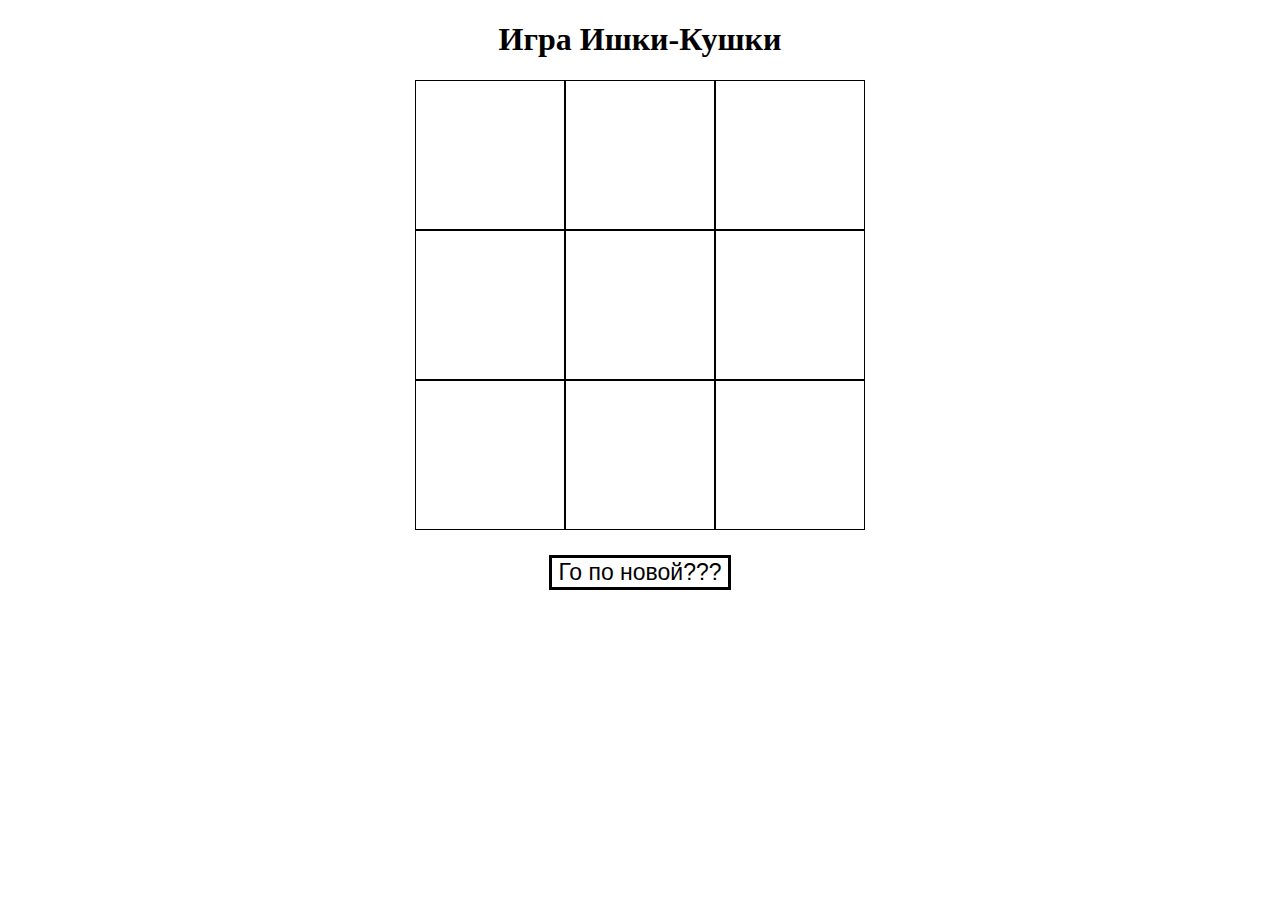
<file: lab4/koliki/index.html>
<!DOCTYPE html>
<html lang="en">
<head>
    <meta charset="UTF-8">
    <meta name="viewport" content="width=device-width, initial-scale=1.0">
    <title>Игра Ишки-Кушки</title>
    <link rel="stylesheet" href="style.css">
</head>
<body>
    <main>
        <div id="game">
            <h1>Игра Ишки-Кушки</h1>
            <div class="messages"></div>
            <div id="board"></div>
            <button class="btn">Го по новой???</button>
        </div>
    </main>
    <script src="main.js"></script>
</body>
</html>
</file>
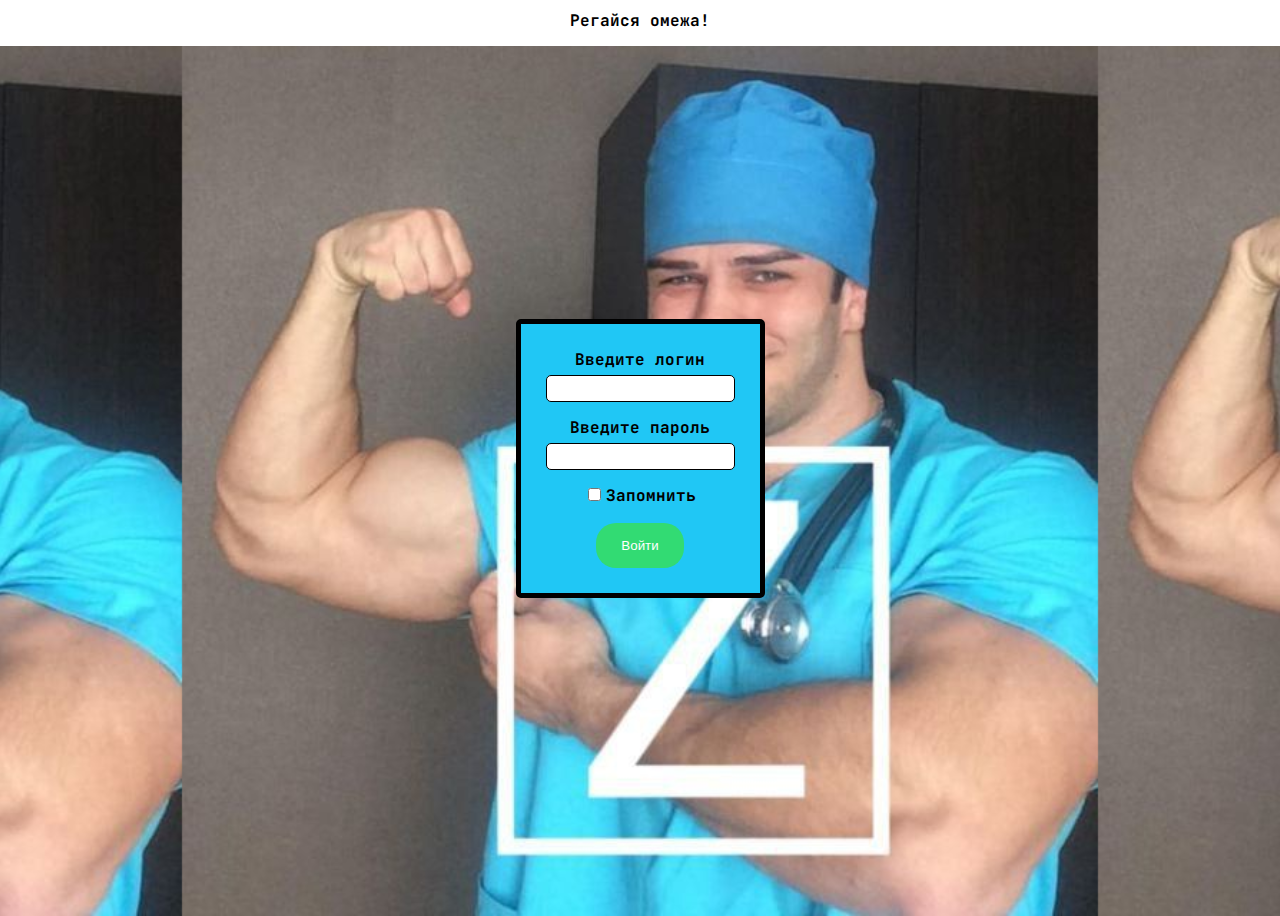
<file: lab2/auth.html>
<!DOCTYPE html>
<html lang="ru">
<head>
    <meta charset="UTF-8">
    <link rel="stylesheet" href="auth_style.css">
    <link rel="preconnect" href="https://fonts.googleapis.com">
    <link rel="preconnect" href="https://fonts.gstatic.com" crossorigin>
    <link href="https://fonts.googleapis.com/css2?family=JetBrains+Mono:wght@100;700&display=swap" rel="stylesheet">
    <title>Авторизация</title>
</head>
<body>
    <div class="upper_div">
        <label class="main_label">Регайся омежа!</label>
    </div>
    <form method="post" action="https://httpbin.org/post">
            <div>
                <label class="simple_text" for="login">Введите логин</label>
                <input class="input-text" type="text" id="login" name="login" required>
            </div>

            <div>
                <label class="simple_text" for="password">Введите пароль</label>
                <input class="input-text" type="password" id="password" name="password" required>
            </div>

            <div class="checkbox">
                <input type="checkbox" id="remember" name="remember">
                <label for="remember">Запомнить</label>
            </div>

            <div>
                <a href="feedback.html"><button type="submit">Войти</button></a>
            </div>
    </form>
</body>
</html>
</file>
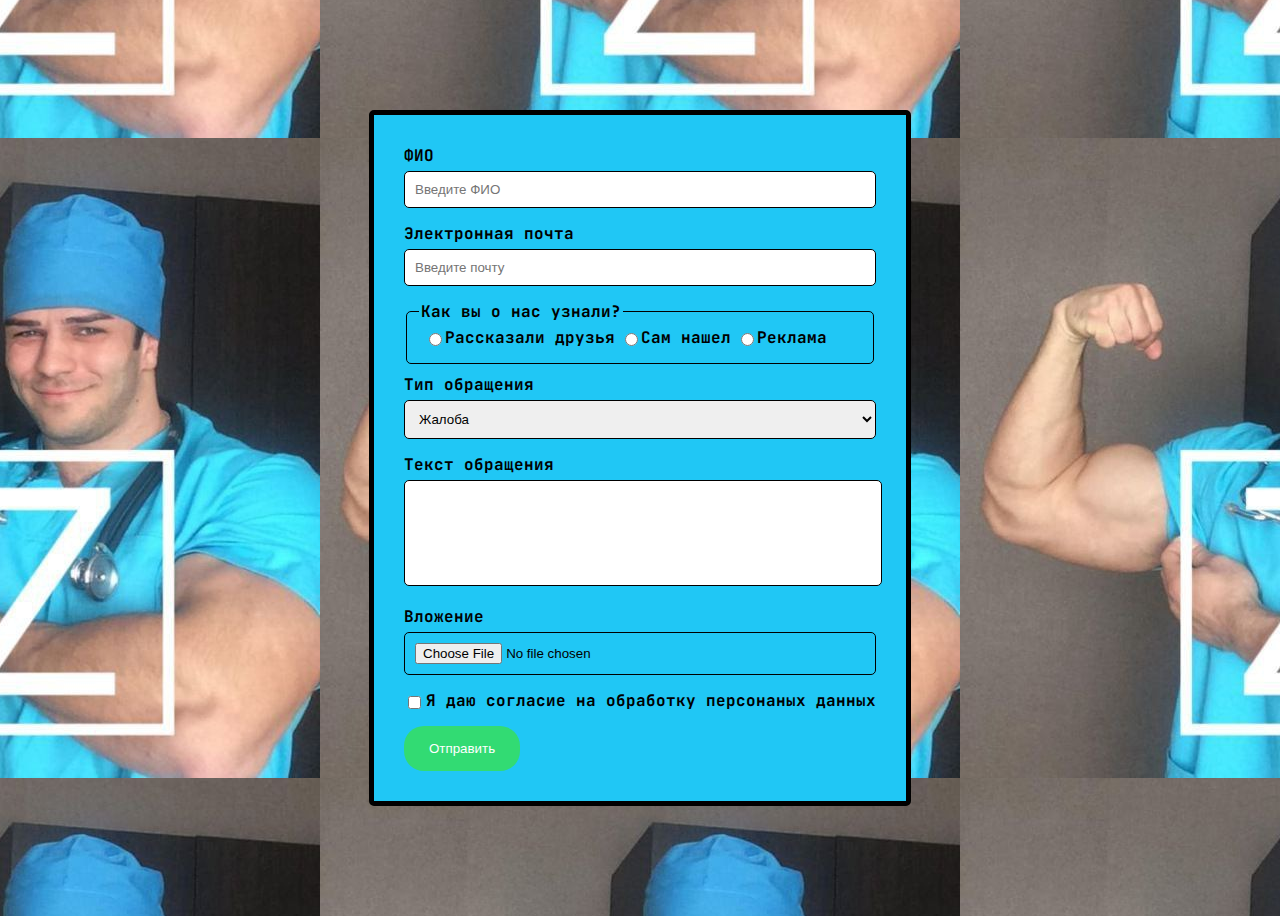
<file: lab2/feedback.html>
<!DOCTYPE html>
<html lang="ru">
<head>
    <meta charset="UTF-8">
    <link rel="stylesheet" href="feedback_style.css">
    <link rel="preconnect" href="https://fonts.googleapis.com">
    <link rel="preconnect" href="https://fonts.gstatic.com" crossorigin>
    <link href="https://fonts.googleapis.com/css2?family=JetBrains+Mono:wght@100;700&display=swap" rel="stylesheet">
    <title>Форма обратной связи</title>
</head>
<body>

    <form method="post" action = "https://httpbin.org/post">
        <div>
            <label for="fio">ФИО</label>
            <input class="input-text" type="text" name="fio" id="fio" placeholder="Введите ФИО" required>
        </div>

        <div>
            <label for="email">Электронная почта</label>
            <input class="input-text" type="email" name="email" id="email" placeholder="Введите почту" required>
        </div>

        <div>
            <fieldset>
                <legend>Как вы о нас узнали?</legend>
                    <div class="radio-buttons">
                        <input type="radio" name="source" id="friends" value="friends">
                        <label for="friends" class="radio">Рассказали друзья</label>

                        <input type="radio" name="source" id="self" value="self">
                        <label for="self" class="radio">Сам нашел</label>

                        <input type="radio" name="source" id="advert" value="advert">
                        <label for="advert" class="radio">Реклама</label>
                    </div>
            </fieldset>
        </div>

        <div>
            <label for="msg_type">Тип обращения</label>
            <select name="msg_type" id="msg_type">
                <option value="report">Жалоба</option>
                <option value="suggestion">Предложение</option>
            </select>
        </div>

        <div>
            <label for="main_text">Текст обращения</label>
            <textarea name="main_text" id="main_text"></textarea>
        </div>

        <div>
            <label>Вложение</label>
            <input type="file" id="file" name="file">
        </div>

        <div class="checkbox">
            <input type="checkbox" name="checkbox" id="checkbox">
            <label for="checkbox">Я даю согласие на обработку персонаных данных</label>
        </div>

        <div>
            <button type="submit">Отправить</button>
        </div>
    </form>
</body>
</html>
</file>
<file: exam/css/style.css>
.bg-crimson {
    background-color: #c51d34;
}

.bg-pink {
    background-color: #FF97BB;
}
</file>
<file: lab2/style.css>
body {
    font-family: 'JetBrains Mono', monospace;
    font-weight: bold;
    display: flex;
    justify-content: center;
    align-items: center;
    height: 900px;
    background-image: url('images/bg.jpg');
    background-size: cover;
}

form {
    background-color: #ffffff;
    border-radius: 20px;
    padding: 30px;
}

.btn {
    display: block;
    background-color: #32db73;
    color: #ffffff;
    padding:15px 25px;
    border-radius: 20px;
    cursor: pointer;
    transition: 0.2s;
    text-decoration: none;
    text-align: center;
}

.btn:not(:last-child) {
    margin-bottom: 30px;
}

.btn:hover {
    background-color: #23964f;
}
</file>
<file: lab5/styles.css>
body {
    margin: 0;
    background-color: #F2F5F1;
}

.header {
    background-color: #1d3557;
    color: white;
    font-size: 40px;
    padding: 20px;
    padding-left: 50px;
}

.header > nav {
    display: flex;
}

.title {
    margin-left: 20px;
}

.logo {
    max-height: 50px;
}

.container {
    max-width: 1000px;
    margin: 0 auto;
    padding: 0 20px;
}

.facts-list-item {
    margin-top: 20px;
    background-color: #d7d7d7;
}

.item-content {
    padding: 20px;
}

.item-footer {
    display: flex;
    padding: 10px;
    background-color: #1d3557;
    color: white;
    font-weight: bold;
}

.author-name {
    flex-grow: 1;
}

.upvotes {
    background-image: url('images/upvote_white.png');
    background-position: left;
    background-size: contain;
    background-repeat: no-repeat;
    padding-left: 30px;
}

.pagination-info {
    margin-top: 20px;
    font-weight: bold;
    display: flex;
}

.current-interval-info {
    margin-left: auto;
}

.per-page-btn {
    background-color: white;
    font-size: 20px;
    border: 1px solid black;
}

.pagination {
    display: flex;
    justify-content: space-between;
    margin: 40px 0;
    height: 40px;
}

.btn {
    background-color: #e63946;
    padding: 0 10px;
    font-size: 100%;
    font-weight: bold;
    color: white;
    outline: none;
    cursor: pointer;
    height: 100%;
    border: 5px solid #e63946;
    box-sizing: border-box;
}

.btn:hover {
    background-color: #F2F5F1;
    color: black;
}

.active {
    background-color: #F2F5F1;
    color: black;
}

.first-page-btn, .last-page-btn {
    width: 250px;
}

.pages-btns > button {
    margin-right: 5px;
}

.search-form {
    margin: 40px 0;
    display: flex;
}

.search-field {
    flex-grow: 1;
    height: 40px;
    border: 5px solid #e63946;
    box-sizing: border-box;
    padding: 0 20px;
    font-size: 100%;
    outline: none;
}

.search-btn {
    padding: 0 20px;
    font-size: 100%;
    font-weight: bold;
    background-color: #e63946;
    border: 5px solid #e63946;
    border-left: none;
    color: white;
    outline: none;
    cursor: pointer;
    box-sizing: border-box;
}

.search-btn:hover {
    background-color: #F2F5F1;
    color: black;
}
</file>
<file: lab6/style.css>
@media (max-width: 575.98px) {
    .mobile-width {
        width: 15%;
    }
}
</file>
<file: lab4/calc/style.css>
body {
    margin: 0;
    font-family: 'Franklin Gothic Medium', 'Arial Narrow', Arial, sans-serif;
}

.calc-container {
    width: 500px;
    height: 400px;
    margin: auto;
    border: 2px solid black;
    border-radius: 30px;
    margin-top: 50px;
}

.screen {
    padding: 20px;
    background-color: red;
    color: white;
    height: 15%;
    font-size: 2.5rem;
    text-align: right;
    color: #333;
    border-radius: 30px 30px 0px 0px;
}

.digits {
    border-right: 2px solid black;
    padding-right: 40px;
    padding-top: 20px;
}

.other {
    padding-top: 20px;
}

.buttons {
    display: flex;
    flex-wrap: wrap;
    justify-content: space-around;
}

.key {
    background-color: #b8b7b7;
    width: 60px;
    height: 60px;
    padding: 20px;
    font-size: 1.5em;
    border: 1px solid #333;
    margin: 5px;
    border-radius: 50%;
    position: relative;
}

.key:hover {
    background-color: #8d8d8d;
}
</file>
<file: lab4/koliki/style.css>
#game {
    width: 500px;
    height: 500px;
    margin: auto;
    text-align: center;
}

#board {
    width: 450px;
    height: 450px;
    margin: auto;
    display: flex;
    flex-wrap: wrap;
}

.cell {
    height: 150px;
    width: 150px;
    border: 1px solid #000;
    box-sizing: border-box;
    font-size: 90px;
}

.btn {
    margin-top: 25px;
    background-color: #fff;
    border: 3px solid #000;
    font-size: 23px;
}
</file>
<file: lab2/auth_style.css>
body {
    font-family: 'JetBrains Mono', monospace;
    font-weight: bold;
    display: flex;
    justify-content: center;
    align-items: center;
    height: 900px;
    background-image: url('images/bg.jpg');
    background-size: cover;
    background-position: center center;
    background-size: contain;
}

form {
    background-color: #20c7f5;
    border-radius: 5px;
    padding: 25px;
    text-align: center;
    border: 5px solid #000;
}

label {
    display: block;
    margin-bottom: 5px;
    text-align: center;
    color:#000000 
}

.simple_text {
    width: 100%;
}

.input-text {
    padding: 5px;
    margin-bottom: 15px;
    border: 1px solid #000000;
    border-radius: 5px;
}

.checkbox {
    display: flex;
    align-items: center;
    justify-content: center;
    margin-bottom: 11px;
}

.checkbox input {
    margin-right: 5px;
    margin-bottom: 11px;
}

button {
    background-color: #32db73;
    color: #ffffff;
    border: none;
    padding:15px 25px;
    border-radius: 20px;
    cursor: pointer;
    transition: 0.2s;
}

button:hover {
    background-color: #23964f;
}

.upper_div {
    position: absolute;
    background-color: #FFFFFF;
    padding: 10px;
    top: 0;
    left: 0;
    right: 0;
    text-align: center;
    z-index: 1;
}
</file>
<file: lab2/feedback_style.css>
body {
    font-family: 'JetBrains Mono', monospace;
    font-weight: bold;
    display: flex;
    justify-content: center;
    align-items: center;
    height: 900px;
    background-image: url('images/bg.jpg');
    background-position: center center;
}

form {
    background-color: #20c7f5;
    border-radius: 5px;
    padding: 30px;
    border: 5px solid #000000;
}

label {
    display: block;
    margin-bottom: 5px;
    color:#000000 
}

textarea {
    resize: none;
    width: 100%;
    height: 100px;
    margin-bottom: 15px;
    border: 1px solid #000000;
    border-radius: 5px;
}

.input-text,
select,
input[type="file"] {
    width: 100%;
    padding: 10px;
    margin-bottom: 15px;
    border: 1px solid #000000;
    border-radius: 5px;
    box-sizing: border-box;
}

input[type="radio"] {
    margin-bottom: 5px;
    margin-left: 10px;
}

.radio-buttons {
    display: flex;
    align-items: center;
}

fieldset{
    border-radius: 5px;
    border: 1px solid #000000;
    margin-bottom: 10px;
}

.checkbox {
    display: flex;
    align-items: center;
}

.checkbox input {
    margin-right: 5px;
    margin-bottom: 5px;
}

button[type="submit"] {
    background-color: #32db73;
    color: #fff;
    border: none;
    margin-top: 10px;
    padding:15px 25px;
    border-radius: 20px;
    cursor: pointer;
    transition: 0.2s;
}

button[type="submit"]:hover {
    background-color: #23964f;
}
</file>
